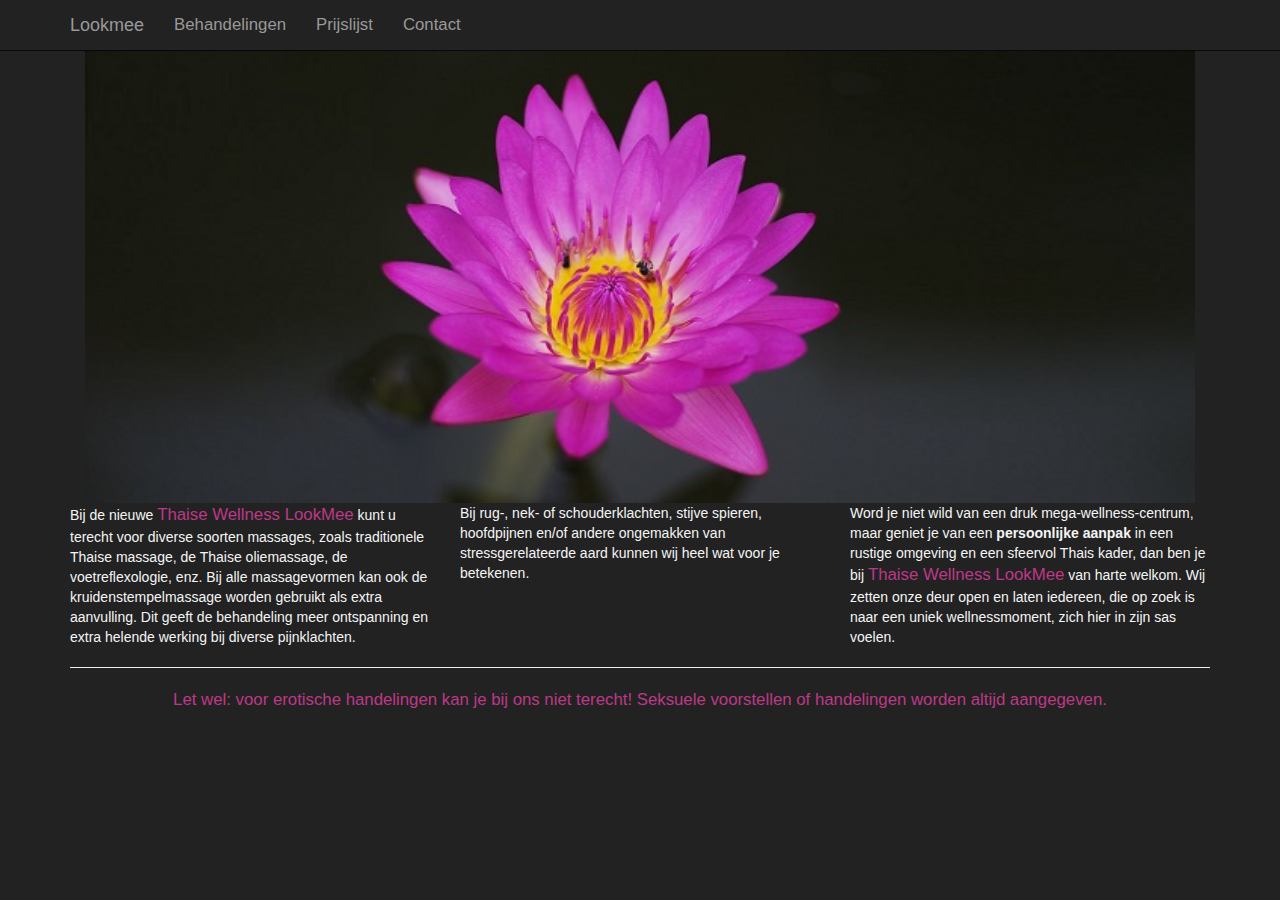
<file: index.html>
<!DOCTYPE html>
<html lang="nl">
<head>
	<meta charset="utf-8">
    <meta name="viewport" content="width=device-width, initial-scale=1.0">
    <title>Lookmee</title>
    <link href="./css/bootstrap.css" rel="stylesheet">
    <link href="./css/site.css" rel="stylesheet">
	<body>   
		<div class="navbar navbar-inverse navbar-fixed-top">
        <div class="container">
            <div class="navbar-header">
                <button type="button" class="navbar-toggle" data-toggle="collapse" data-target=".navbar-collapse">
                    <span class="icon-bar"></span>
                    <span class="icon-bar"></span>
                    <span class="icon-bar"></span>
                </button>
                <a class="navbar-brand" href="https://lookmee.be/">Lookmee</a>
            </div>
            <div class="navbar-collapse collapse">
                <ul class="nav navbar-nav">
                    <li><a href="Treatment.html">Behandelingen</a></li>
                    <li><a href="PrijsLijst.html">Prijslijst</a></li>
                    <li><a href="Contact.html">Contact</a></li>
                </ul>
             </div>
        </div>
    </div>
		<div class="container body-content">
			<div class="col-md-12">
				<img src="./images/lotus.jpg" class="portrait">
			</div>
			<div class="row">
				<div class="col-md-4">
						Bij de nieuwe <span class="style2">Thaise Wellness LookMee</span> kunt u terecht voor diverse soorten massages, zoals  traditionele Thaise massage, de Thaise oliemassage, de voetreflexologie, enz. Bij alle massagevormen kan ook de kruidenstempelmassage worden gebruikt als extra aanvulling. Dit geeft de behandeling meer ontspanning en extra helende werking bij diverse pijnklachten.
			   </div>
				<div class="col-md-4">
						Bij rug-, nek- of schouderklachten, stijve spieren, hoofdpijnen en/of andere ongemakken van stressgerelateerde aard kunnen wij heel wat voor je betekenen.
			   </div>
				<div class="col-md-4">
						Word je niet wild van een druk mega-wellness-centrum, maar geniet je van een <strong>persoonlijke aanpak</strong> in een rustige omgeving en een sfeervol Thais kader, dan ben je bij <span class="style2">Thaise Wellness LookMee</span> van harte welkom. Wij zetten onze deur open en laten iedereen, die op zoek is naar een uniek wellnessmoment, zich hier in zijn sas voelen.
				</div>
			</div>
			<hr>
			<div class="row style2">
			<div class="col-md-12" style="text-align:center">
				<span class="alert">Let wel: voor erotische handelingen kan je bij ons niet terecht! Seksuele voorstellen of handelingen worden altijd aangegeven.</span>
			</div>
			</div>
		</div>
	</body>
</html>
</file>
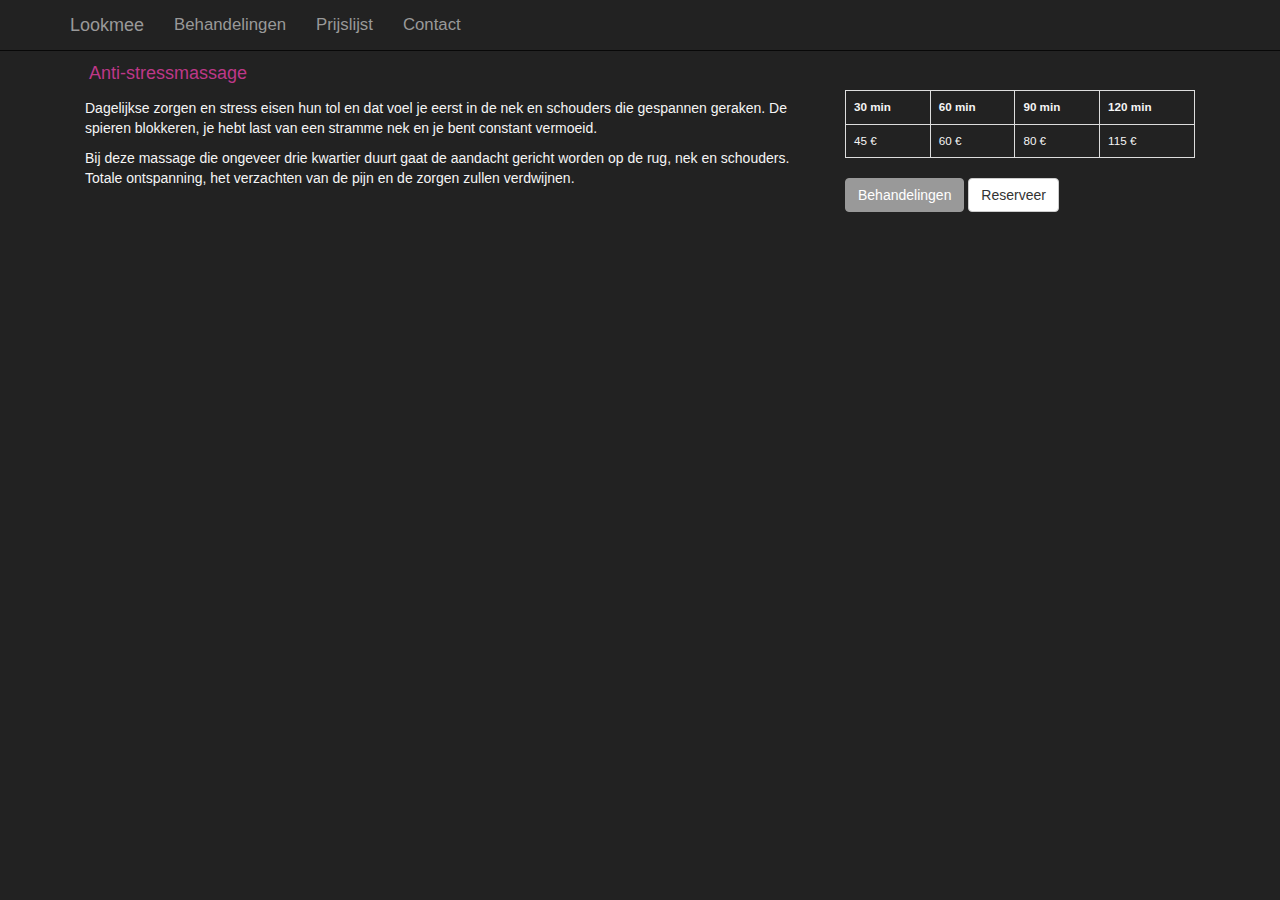
<file: AntiSstressmassage.html>
<!DOCTYPE html>
<html>    
	<meta charset="utf-8">
    <meta name="viewport" content="width=device-width, initial-scale=1.0">
    <title>Lookmee</title>
    <link href="./css/bootstrap.css" rel="stylesheet">
    <link href="./css/site.css" rel="stylesheet"> 
	<body>   
		<div class="navbar navbar-inverse navbar-fixed-top">
			<div class="container">
				<div class="navbar-header">
					<button type="button" class="navbar-toggle" data-toggle="collapse" data-target=".navbar-collapse">
						<span class="icon-bar"></span>
						<span class="icon-bar"></span>
						<span class="icon-bar"></span>
					</button>
					<a class="navbar-brand" href="https://lookmee.be/">Lookmee</a>
				</div>
				<div class="navbar-collapse collapse">
					<ul class="nav navbar-nav">
						<li><a href="Treatment.html">Behandelingen</a></li>
						<li><a href="PrijsLijst.html">Prijslijst</a></li>
						<li><a href="Contact.html">Contact</a></li>
					</ul>
				 </div>
			</div>
		</div>
		<div class="container body-content">               
			<div class="col-md-8">
				<h4>Anti-stressmassage</h4>
				<p>
					Dagelijkse zorgen en stress eisen hun tol en dat voel je eerst in de nek en schouders die gespannen geraken. De spieren blokkeren, je hebt last van een stramme nek en je bent constant vermoeid.
				</p>
				<p>
					Bij deze massage die ongeveer drie kwartier duurt gaat de aandacht gericht worden op de rug, nek en schouders. Totale ontspanning, het verzachten van de pijn en de zorgen zullen verdwijnen.
				</p>        
			</div>
			<div class="col-md-4">
				<br><br>
				<table class="table table-bordered table-hover">
					<tbody><tr><th>30 min</th><th>60 min</th><th>90 min</th><th>120 min</th></tr>
					<tr><td>45 €</td><td>60 €</td><td>80 €</td><td>115 €</td></tr>
				</tbody></table>
				<p><a href="Treatment.html" class="btn btn-more">Behandelingen</a> <a href="Contact.html" class="btn btn-default">Reserveer</a></p>
			</div>
		</div> 
	</body>
</html>
</file>
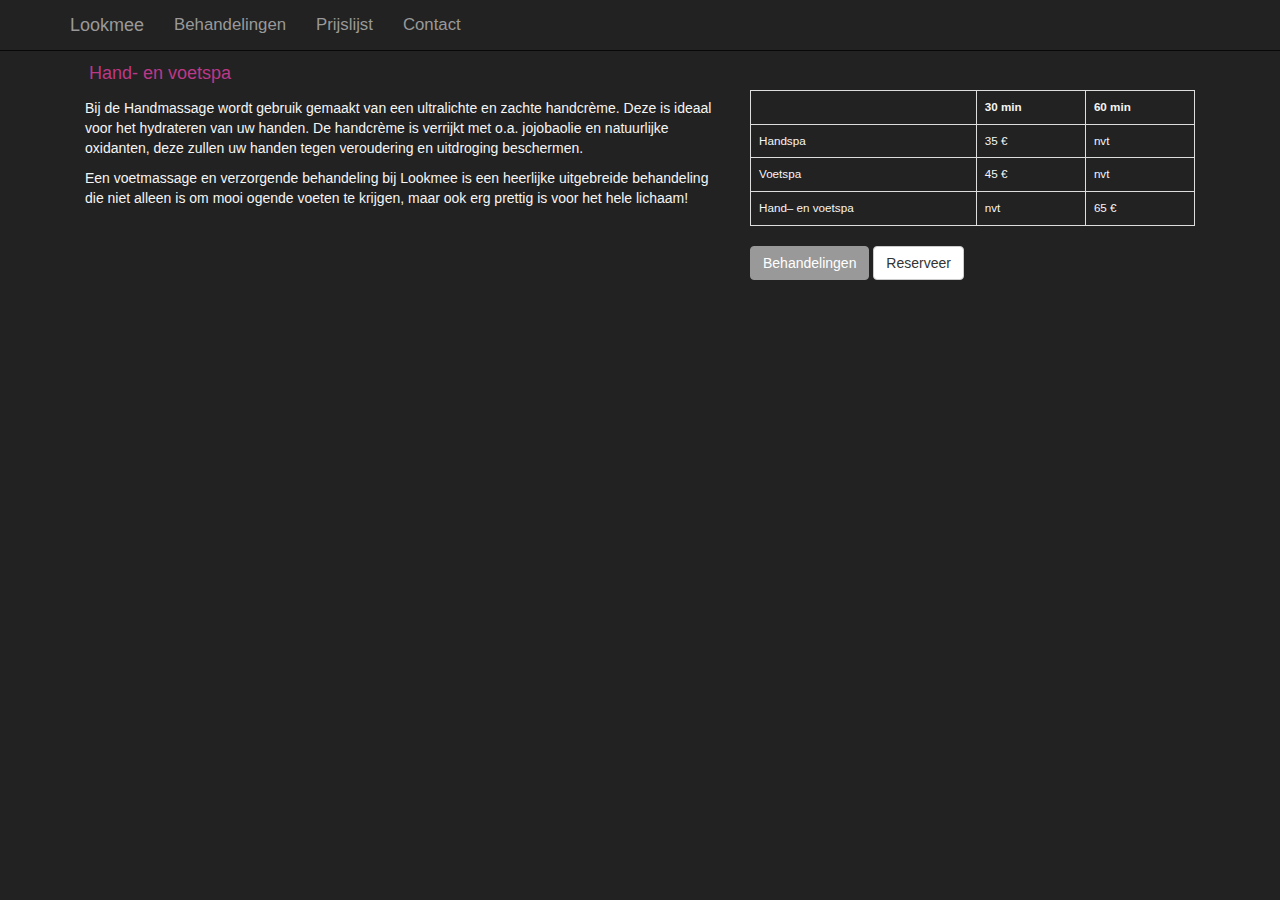
<file: HandEnVoetspa.html>
<!DOCTYPE html>
<html lang="nl">   
	<meta charset="utf-8">
    <meta name="viewport" content="width=device-width, initial-scale=1.0">
    <title>Lookmee</title>
    <link href="./css/bootstrap.css" rel="stylesheet">
    <link href="./css/site.css" rel="stylesheet"> 
	<body>   
		<div class="navbar navbar-inverse navbar-fixed-top">
			<div class="container">
				<div class="navbar-header">
					<button type="button" class="navbar-toggle" data-toggle="collapse" data-target=".navbar-collapse">
						<span class="icon-bar"></span>
						<span class="icon-bar"></span>
						<span class="icon-bar"></span>
					</button>
					<a class="navbar-brand" href="https://lookmee.be/">Lookmee</a>
				</div>
				<div class="navbar-collapse collapse">
					<ul class="nav navbar-nav">
						<li><a href="Treatment.html">Behandelingen</a></li>
						<li><a href="PrijsLijst.html">Prijslijst</a></li>
						<li><a href="Contact.html">Contact</a></li>
					</ul>
				 </div>
			</div>
		</div>
    <div class="container body-content">      
		<div class="col-md-7">
			<h4>Hand- en voetspa</h4>
			<p>
				Bij de Handmassage wordt gebruik gemaakt van een ultralichte en zachte handcrème. Deze is ideaal voor het hydrateren van uw handen. De handcrème is verrijkt met o.a. jojobaolie en natuurlijke oxidanten, deze zullen uw handen tegen veroudering en uitdroging beschermen.
			</p>
			<p>
				Een voetmassage en verzorgende behandeling bij Lookmee is een heerlijke uitgebreide behandeling die niet alleen is om mooi ogende voeten te krijgen, maar ook erg prettig is voor het hele lichaam!
			</p>       
		</div>   
		<div class="col-md-5">
			<br><br>
			<table class="table table-bordered table-hover">
				<tbody><tr><th></th><th>30 min</th><th>60 min</th></tr>
				<tr><td>Handspa </td><td>35 €</td><td> nvt</td></tr>
				<tr><td>Voetspa </td><td>45 €</td><td> nvt</td></tr>
				<tr><td>Hand– en voetspa </td><td> nvt</td><td>65 €</td></tr>
			</tbody></table>
			<p><a href="Treatment.html" class="btn btn-more">Behandelingen</a> <a href="Contact.html" class="btn btn-default">Reserveer</a></p>
		</div>
	</div>
	</body>
</html>
</file>
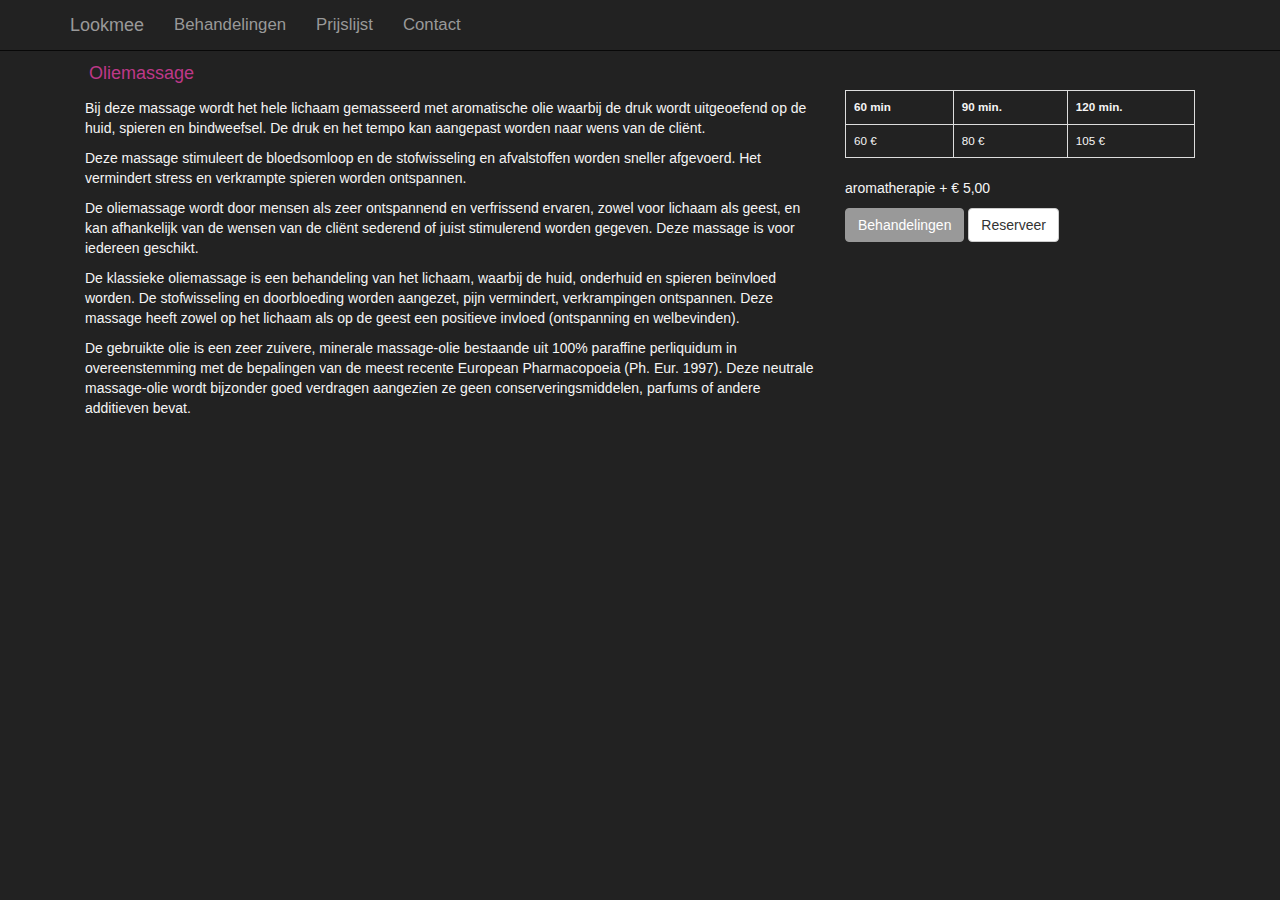
<file: OlieMassage.html>
<!DOCTYPE html>
<html>    
	<meta charset="utf-8">
    <meta name="viewport" content="width=device-width, initial-scale=1.0">
    <title>Lookmee</title>
    <link href="./css/bootstrap.css" rel="stylesheet">
    <link href="./css/site.css" rel="stylesheet"> 
	<body>   
		<div class="navbar navbar-inverse navbar-fixed-top">
			<div class="container">
				<div class="navbar-header">
					<button type="button" class="navbar-toggle" data-toggle="collapse" data-target=".navbar-collapse">
						<span class="icon-bar"></span>
						<span class="icon-bar"></span>
						<span class="icon-bar"></span>
					</button>
					<a class="navbar-brand" href="https://lookmee.be/">Lookmee</a>
				</div>
				<div class="navbar-collapse collapse">
					<ul class="nav navbar-nav">
						<li><a href="Treatment.html">Behandelingen</a></li>
						<li><a href="PrijsLijst.html">Prijslijst</a></li>
						<li><a href="Contact.html">Contact</a></li>
					</ul>
				 </div>
			</div>
		</div>
		<div class="container body-content"> 
				<div class="col-md-8">
					<h4>Oliemassage</h4>
					<p>
						Bij deze massage wordt het hele lichaam gemasseerd met aromatische olie waarbij de druk wordt uitgeoefend op de huid, spieren en bindweefsel. De druk en het tempo kan aangepast worden naar wens van de cliënt.
					</p>
					<p>
						Deze massage stimuleert de bloedsomloop en de stofwisseling en afvalstoffen worden sneller afgevoerd. Het vermindert stress en verkrampte spieren worden ontspannen.
					</p>
					<p>
						De oliemassage wordt door mensen als zeer ontspannend en verfrissend ervaren, zowel voor lichaam als geest, en kan afhankelijk van de wensen van de cliënt sederend of juist stimulerend worden gegeven. Deze massage is voor iedereen geschikt.
					</p>
					<p>
						De klassieke oliemassage is een behandeling van het lichaam, waarbij de huid, onderhuid en spieren beïnvloed worden. De stofwisseling en doorbloeding worden aangezet, pijn vermindert, verkrampingen ontspannen. Deze massage heeft zowel op het lichaam als op de geest een positieve invloed (ontspanning en welbevinden).
					</p>
					<p>
						De gebruikte olie is een zeer zuivere, minerale massage-olie bestaande uit 100% paraffine perliquidum in overeenstemming met de bepalingen van de meest recente European Pharmacopoeia (Ph. Eur. 1997). Deze neutrale massage-olie wordt bijzonder goed verdragen aangezien ze geen conserveringsmiddelen, parfums of andere additieven bevat.
					</p>       
				</div>
				<div class="col-md-4">
					<br><br>
					<table class="table table-bordered table-hover">
						<tbody><tr><th>60 min</th><th>90 min.</th><th>120 min.</th></tr>
						<tr><td> 60 €</td><td>80 €</td><td>105 €</td></tr>
					</tbody></table>
					<p>aromatherapie + € 5,00</p>
					<p><a href="Treatment.html" class="btn btn-more">Behandelingen</a> <a href="Contact.html" class="btn btn-default">Reserveer</a></p>
				</div>
			</div>
		</div>
	</body>
</html>
</file>
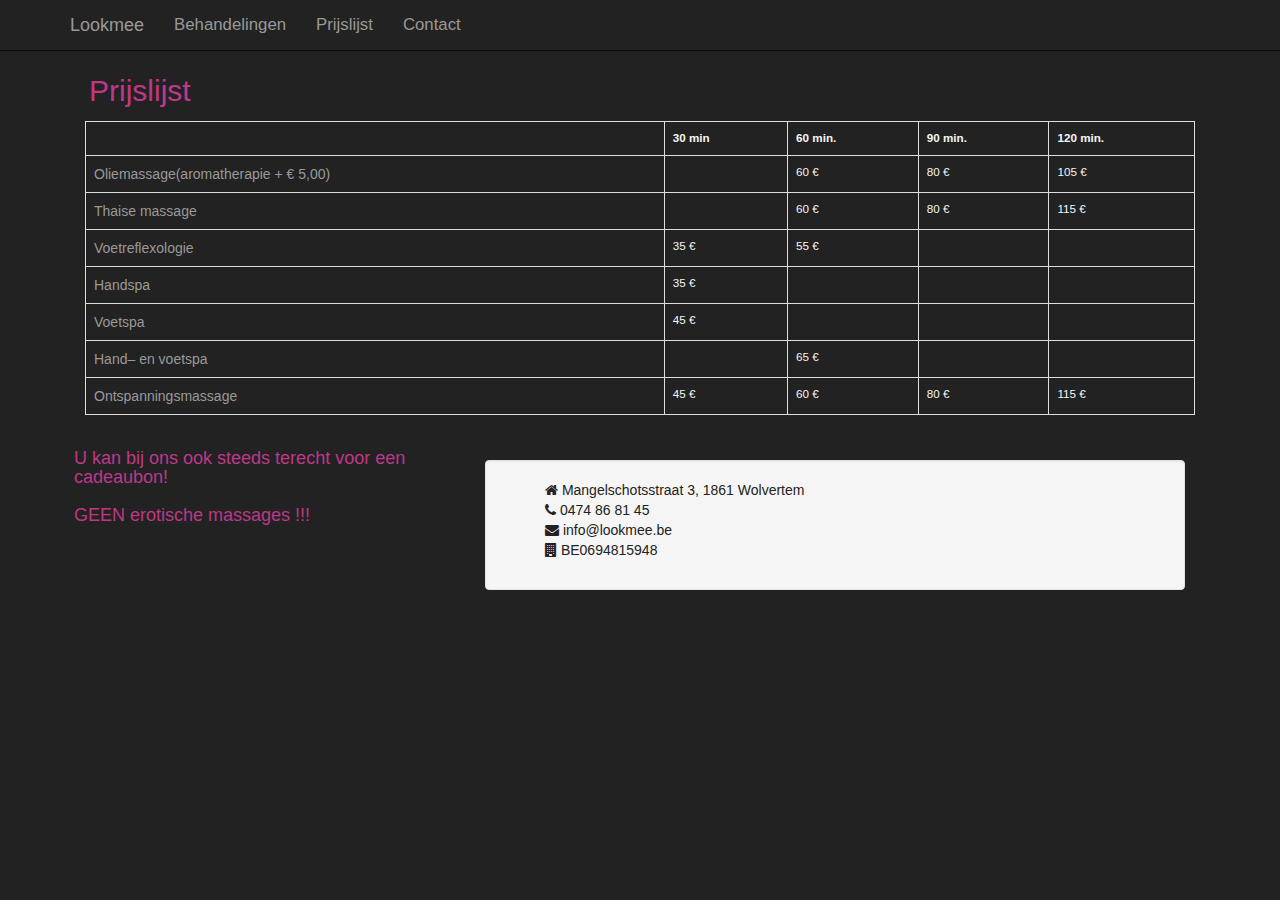
<file: PrijsLijst.html>
<!DOCTYPE html>
<html lang="nl">
<head>
	<meta charset="utf-8">
	<meta name="viewport" content="width=device-width, initial-scale=1.0">
	<title>Lookmee — Prijslijst</title>
	<link href="./css/bootstrap.css" rel="stylesheet">
	<link href="./css/site.css" rel="stylesheet">
	<link rel="stylesheet" href="https://cdnjs.cloudflare.com/ajax/libs/font-awesome/4.7.0/css/font-awesome.min.css">
</head>
<body>
	<div class="navbar navbar-inverse navbar-fixed-top">
		<div class="container">
			<div class="navbar-header">
				<button type="button" class="navbar-toggle" data-toggle="collapse" data-target=".navbar-collapse">
					<span class="icon-bar"></span>
					<span class="icon-bar"></span>
					<span class="icon-bar"></span>
				</button>
				<a class="navbar-brand" href="https://lookmee.be/">Lookmee</a>
			</div>
			<div class="navbar-collapse collapse">
				<ul class="nav navbar-nav">
					<li><a href="Treatment.html">Behandelingen</a></li>
					<li><a href="PrijsLijst.html">Prijslijst</a></li>
					<li><a href="Contact.html">Contact</a></li>
				</ul>
			</div>
		</div>
	</div>
	<div class="container body-content">
		<div class="col-md-12">
			<h2>Prijslijst</h2>
			<table class="table table-bordered table-hover">
				<tbody>
					<tr><th></th><th>30 min</th><th>60 min.</th><th>90 min.</th><th>120 min.</th></tr>
					<tr><td><a href="OlieMassage.html">Oliemassage(aromatherapie + € 5,00)</a> </td><td> </td><td>60 €</td><td>80 €</td><td>105 €</td></tr>
					<tr><td><a href="TraditioneleMassage.html">Thaise massage</a> </td><td> </td><td>60 €</td><td>80 €</td><td>115 €</td></tr>
					<tr><td><a href="Voetreflexologie.html">Voetreflexologie</a> </td><td>35 €</td><td>55 €</td><td> </td><td> </td></tr>
					<tr><td><a href="HandEnVoetspa.html">Handspa</a> </td><td>35 €</td><td> </td><td> </td><td> </td></tr>
					<tr><td><a href="HandEnVoetspa.html">Voetspa</a> </td><td>45 €</td><td> </td><td> </td><td> </td></tr>
					<tr><td><a href="HandEnVoetspa.html">Hand– en voetspa</a> </td><td> </td><td>65 €</td><td> </td><td> </td></tr>
					<tr><td><a href="AntiSstressmassage.html">Ontspanningsmassage</a> </td><td>45 €</td><td>60 €</td><td>80 €</td><td>115 €</td></tr>

				</tbody>
			</table>
		</div>
		<div class="row">
			<div class="col-md-4">
				<h4>U kan bij ons ook steeds terecht voor een cadeaubon! </h4>
				<h4>GEEN erotische massages !!!</h4>
			</div>
			<div class="col-md-8">
				<div class="well">
					<ul>
						<li><i class="fa fa-home"> </i> Mangelschotsstraat 3, 1861 Wolvertem</li>
						<li><i class="fa fa-phone"> </i> 0474 86 81 45</li>
						<li><i class="fa fa-envelope"> </i> info@lookmee.be</li>
						<li><i class="fa fa-building"> </i> BE0694815948</li>
					</ul>
				</div>
			</div>
		</div>
	</div>
</body>
</html>
</file>
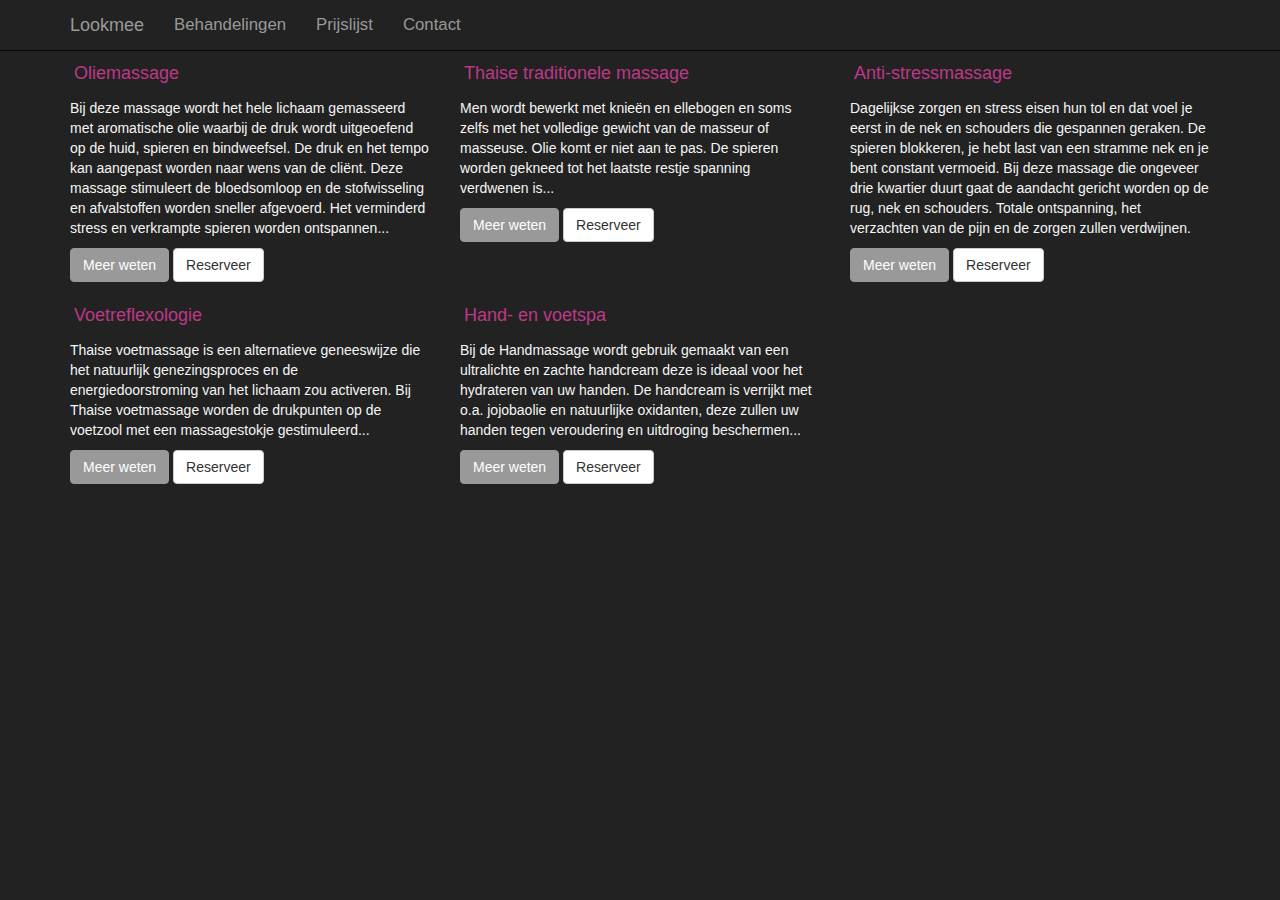
<file: Treatment.html>
<!DOCTYPE html>
<html>    
	<meta charset="utf-8">
    <meta name="viewport" content="width=device-width, initial-scale=1.0">
    <title>Lookmee</title>
    <link href="./css/bootstrap.css" rel="stylesheet">
    <link href="./css/site.css" rel="stylesheet"> 
	<body>   
		<div class="navbar navbar-inverse navbar-fixed-top">
			<div class="container">
				<div class="navbar-header">
					<button type="button" class="navbar-toggle" data-toggle="collapse" data-target=".navbar-collapse">
						<span class="icon-bar"></span>
						<span class="icon-bar"></span>
						<span class="icon-bar"></span>
					</button>
					<a class="navbar-brand" href="https://lookmee.be/">Lookmee</a>
				</div>
				<div class="navbar-collapse collapse">
					<ul class="nav navbar-nav">
						<li><a href="Treatment.html">Behandelingen</a></li>
						<li><a href="PrijsLijst.html">Prijslijst</a></li>
						<li><a href="Contact.html">Contact</a></li>
					</ul>
				 </div>
			</div>
		</div>
		<div class="container body-content">

			<div class="row">		
				<div class="col-md-4">
					<h4>Oliemassage</h4>
					<p>
						Bij deze massage wordt het hele lichaam gemasseerd met aromatische olie waarbij de druk wordt uitgeoefend op de huid, spieren en bindweefsel. De druk en het tempo kan aangepast worden naar wens van de cliënt.
						Deze massage stimuleert de bloedsomloop en de stofwisseling en afvalstoffen worden sneller afgevoerd. Het verminderd stress en verkrampte spieren worden ontspannen...
					</p>
					<p><a href="OlieMassage.html" class="btn btn-more">Meer weten</a> <a href="Contact.html" class="btn btn-default">Reserveer</a></p>
				</div>
				<div class="col-md-4">
					<h4>Thaise traditionele massage</h4>
					<p>Men wordt bewerkt met knieën en ellebogen en soms zelfs met het volledige gewicht van de masseur of masseuse. Olie komt er niet aan te pas. De spieren worden gekneed tot het laatste restje spanning verdwenen is...</p>
					<p><a href="TraditioneleMassage.html" class="btn btn-more">Meer weten</a> <a href="Contact.html" class="btn btn-default">Reserveer</a></p>
				</div>
				<div class="col-md-4">
					<h4>Anti-stressmassage</h4>
					<p>
						Dagelijkse zorgen en stress eisen hun tol en dat voel je eerst in de nek en schouders die gespannen geraken. De spieren blokkeren, je hebt last van een stramme nek en je bent constant vermoeid.
						Bij deze massage die ongeveer drie kwartier duurt gaat de aandacht gericht worden op de rug, nek en schouders. Totale ontspanning, het verzachten van de pijn en de zorgen zullen verdwijnen.
					</p>
					<p><a href="AntiSstressmassage.html" class="btn btn-more">Meer weten</a> <a href="Contact.html" class="btn btn-default">Reserveer</a></p>
				</div>
			</div>
			<div class="row">
				<div class="col-md-4">
					<h4>Voetreflexologie</h4>
					<p>Thaise voetmassage is een alternatieve geneeswijze die het natuurlijk genezingsproces en de energiedoorstroming van het lichaam zou activeren. Bij Thaise voetmassage worden de drukpunten op de voetzool met een massagestokje gestimuleerd...</p>
					<p><a href="Voetreflexologie.html" class="btn btn-more">Meer weten</a> <a href="Contact.html" class="btn btn-default">Reserveer</a></p>
				</div>
				<div class="col-md-4">
					<h4>Hand- en voetspa</h4>
					<p>
						Bij de Handmassage wordt gebruik gemaakt van een ultralichte en zachte handcream deze is ideaal voor het hydrateren van uw handen. De handcream is verrijkt met o.a. jojobaolie en natuurlijke oxidanten, deze zullen uw handen tegen veroudering en uitdroging beschermen...
					</p>
					<p><a href="HandEnVoetspa.html" class="btn btn-more">Meer weten</a> <a href="Contact.html" class="btn btn-default">Reserveer</a></p>
				</div>
			</div>				
		</div>
	</body>
</html>
</file>
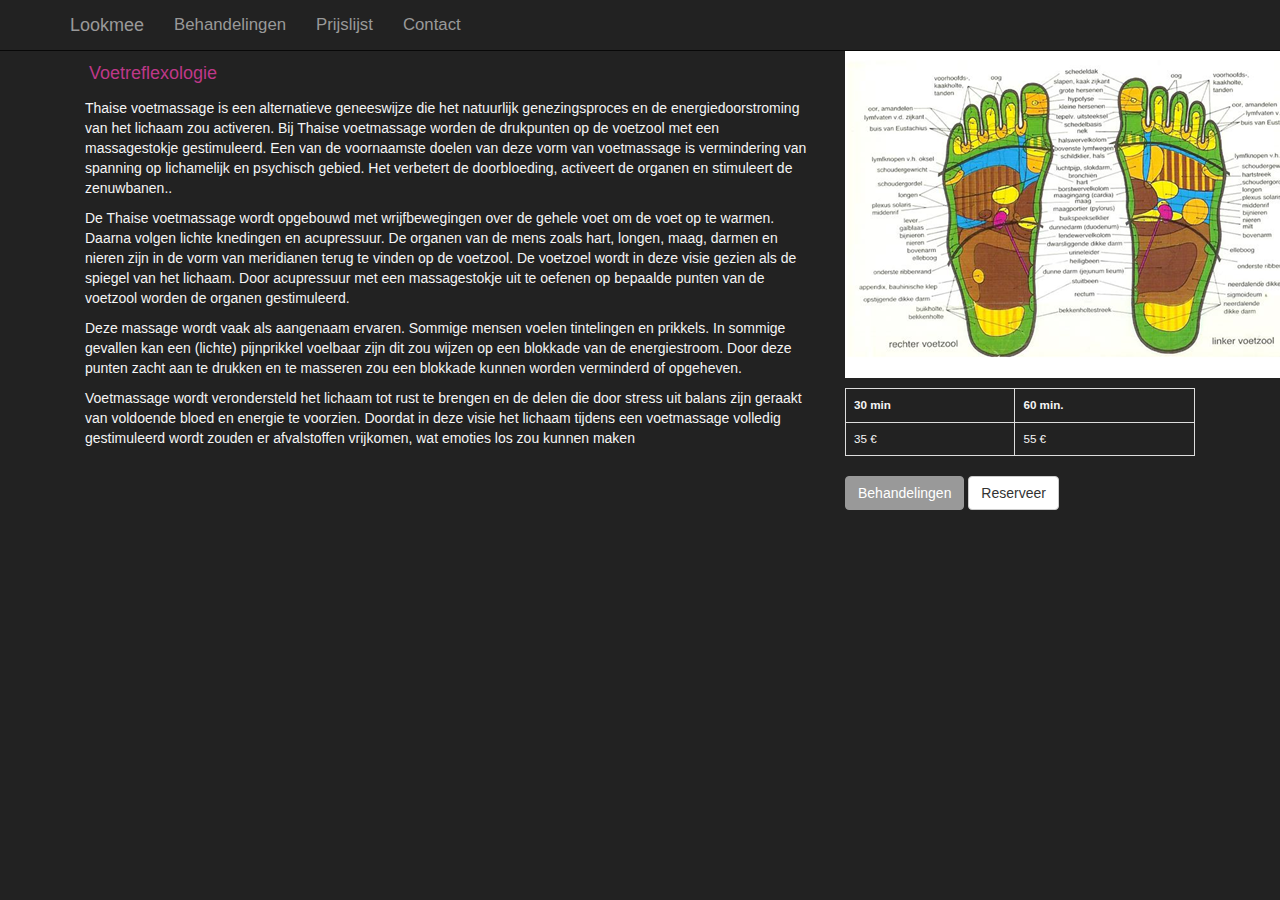
<file: Voetreflexologie.html>
<!DOCTYPE html>
<html lang="nl">
	<meta charset="utf-8">
    <meta name="viewport" content="width=device-width, initial-scale=1.0">
    <title>Lookmee</title>
    <link href="./css/bootstrap.css" rel="stylesheet">
    <link href="./css/site.css" rel="stylesheet"> 
	<body>   
		<div class="navbar navbar-inverse navbar-fixed-top">
			<div class="container">
				<div class="navbar-header">
					<button type="button" class="navbar-toggle" data-toggle="collapse" data-target=".navbar-collapse">
						<span class="icon-bar"></span>
						<span class="icon-bar"></span>
						<span class="icon-bar"></span>
					</button>
					<a class="navbar-brand" href="https://lookmee.be/">Lookmee</a>
				</div>
				<div class="navbar-collapse collapse">
					<ul class="nav navbar-nav">
						<li><a href="Treatment.html">Behandelingen</a></li>
						<li><a href="PrijsLijst.html">Prijslijst</a></li>
						<li><a href="Contact.html">Contact</a></li>
					</ul>
				 </div>
			</div>
		</div>
		<div class="container body-content">  
			<div class="col-md-8">
				<h4>Voetreflexologie</h4>
				<p>
					Thaise voetmassage is een alternatieve geneeswijze die het natuurlijk genezingsproces en de energiedoorstroming van het lichaam zou activeren. Bij Thaise voetmassage worden de drukpunten op de voetzool met een massagestokje gestimuleerd. Een van de voornaamste doelen van deze vorm van voetmassage is vermindering van spanning op lichamelijk en psychisch gebied. Het verbetert de doorbloeding, activeert de organen en stimuleert de zenuwbanen..
				</p>
				<p>
					De Thaise voetmassage wordt opgebouwd met wrijfbewegingen over de gehele voet om de voet op te warmen. Daarna volgen lichte knedingen en acupressuur. De organen van de mens zoals hart, longen, maag, darmen en nieren zijn in de vorm van meridianen terug te vinden op de voetzool. De voetzoel wordt in deze visie gezien als de spiegel van het lichaam. Door acupressuur met een massagestokje uit te oefenen op bepaalde punten van de voetzool worden de organen gestimuleerd.
				</p>
				<p>
					Deze massage wordt vaak als aangenaam ervaren. Sommige mensen voelen tintelingen en prikkels. In sommige gevallen kan een (lichte) pijnprikkel voelbaar zijn dit zou wijzen op een blokkade van de energiestroom. Door deze punten zacht aan te drukken en te masseren zou een blokkade kunnen worden verminderd of opgeheven.
				</p>
				<p>
					Voetmassage wordt verondersteld het lichaam tot rust te brengen en de delen die door stress uit balans zijn geraakt van voldoende bloed en energie te voorzien. Doordat in deze visie het lichaam tijdens een voetmassage volledig gestimuleerd wordt zouden er afvalstoffen vrijkomen, wat emoties los zou kunnen maken
				</p>
			</div>
			<div class="col-md-4">
				<p><img src="./images/feet.png"></p>
				<table class="table table-bordered table-hover">
					<tbody><tr><th>30 min</th><th>60 min.</th></tr>
					<tr><td> 35 €</td><td>55 €</td></tr>
				</tbody></table>
				<p><a href="Treatment.html" class="btn btn-more">Behandelingen</a> <a href="Contact.html" class="btn btn-default">Reserveer</a></p>
			</div>
		</div>
	</body>
</html>
</file>
<file: css/site.css>
﻿body {
    padding-top: 50px;
    padding-bottom: 20px;
    background-color:#222;
    color: whitesmoke;
}

/* Set padding to keep content from hitting the edges */
.body-content {
    padding-left: 15px;
    padding-right: 15px;
    background-color:#222; /*#222*/    
}

/* Override the default bootstrap behavior where horizontal description lists 
   will truncate terms that are too long to fit in the left column 
*/
.dl-horizontal dt {
    white-space: normal;
}

/* Set width on the form input elements since they're 100% wide by default */
input,
select,
textarea {
    max-width: 280px;
}

a{
    color: #999;
    background-color:  #222;
    font-size: larger;
    font-weight: 500;
}

a:hover{
    color: white;
    font-size: larger;
    cursor: pointer;
    text-decoration: none;
}

h4, h2 {
    background-color:  #222;
    color: #BE3888;
    padding: 4px;
}

.contactpage{
	background-color: #222;
    font-size: larger;
    margin: 20px;
}

.style2 {
     color: #BE3888;
	font-size: larger;
}

.style3 {
     color: #BE3888;
	font-size: 50px;
	font-weight: bold;
}

.portrait {
    width: 100%;
}

.landscape img {
    height: 100%;
}

ul {
   list-style:none;
}

.well{
    margin: 25px;
    color: #222;
}

.btn-more {
  color: #ffffff;
  background-color: #999;
  border-color: #999;
}

.btn-more:hover,
.btn-more:focus,
.btn-more:active,
.btn-more.active,
.open .dropdown-toggle.btn-more {
  color: #ffffff;
  background-color: #999;
  border-color: #999;
}

td,th {
   font-size: smaller; 
}
</file>
